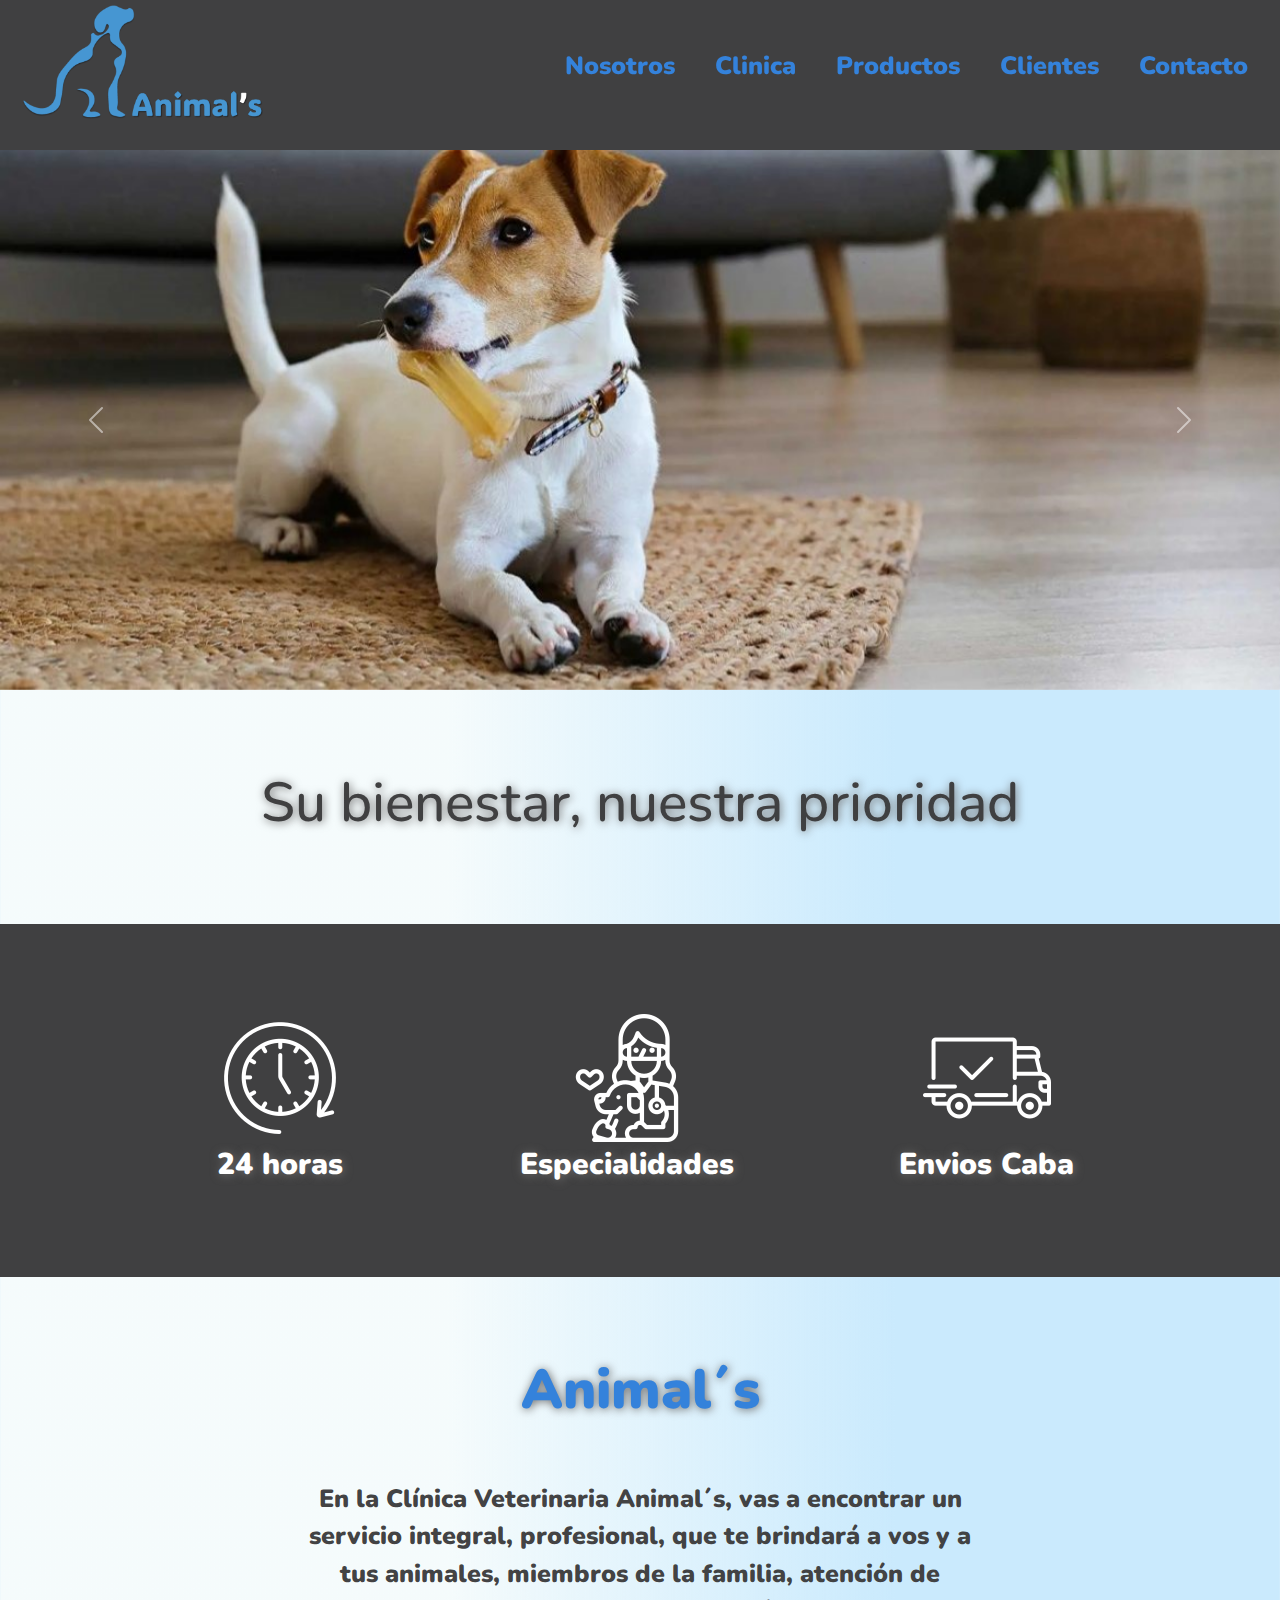
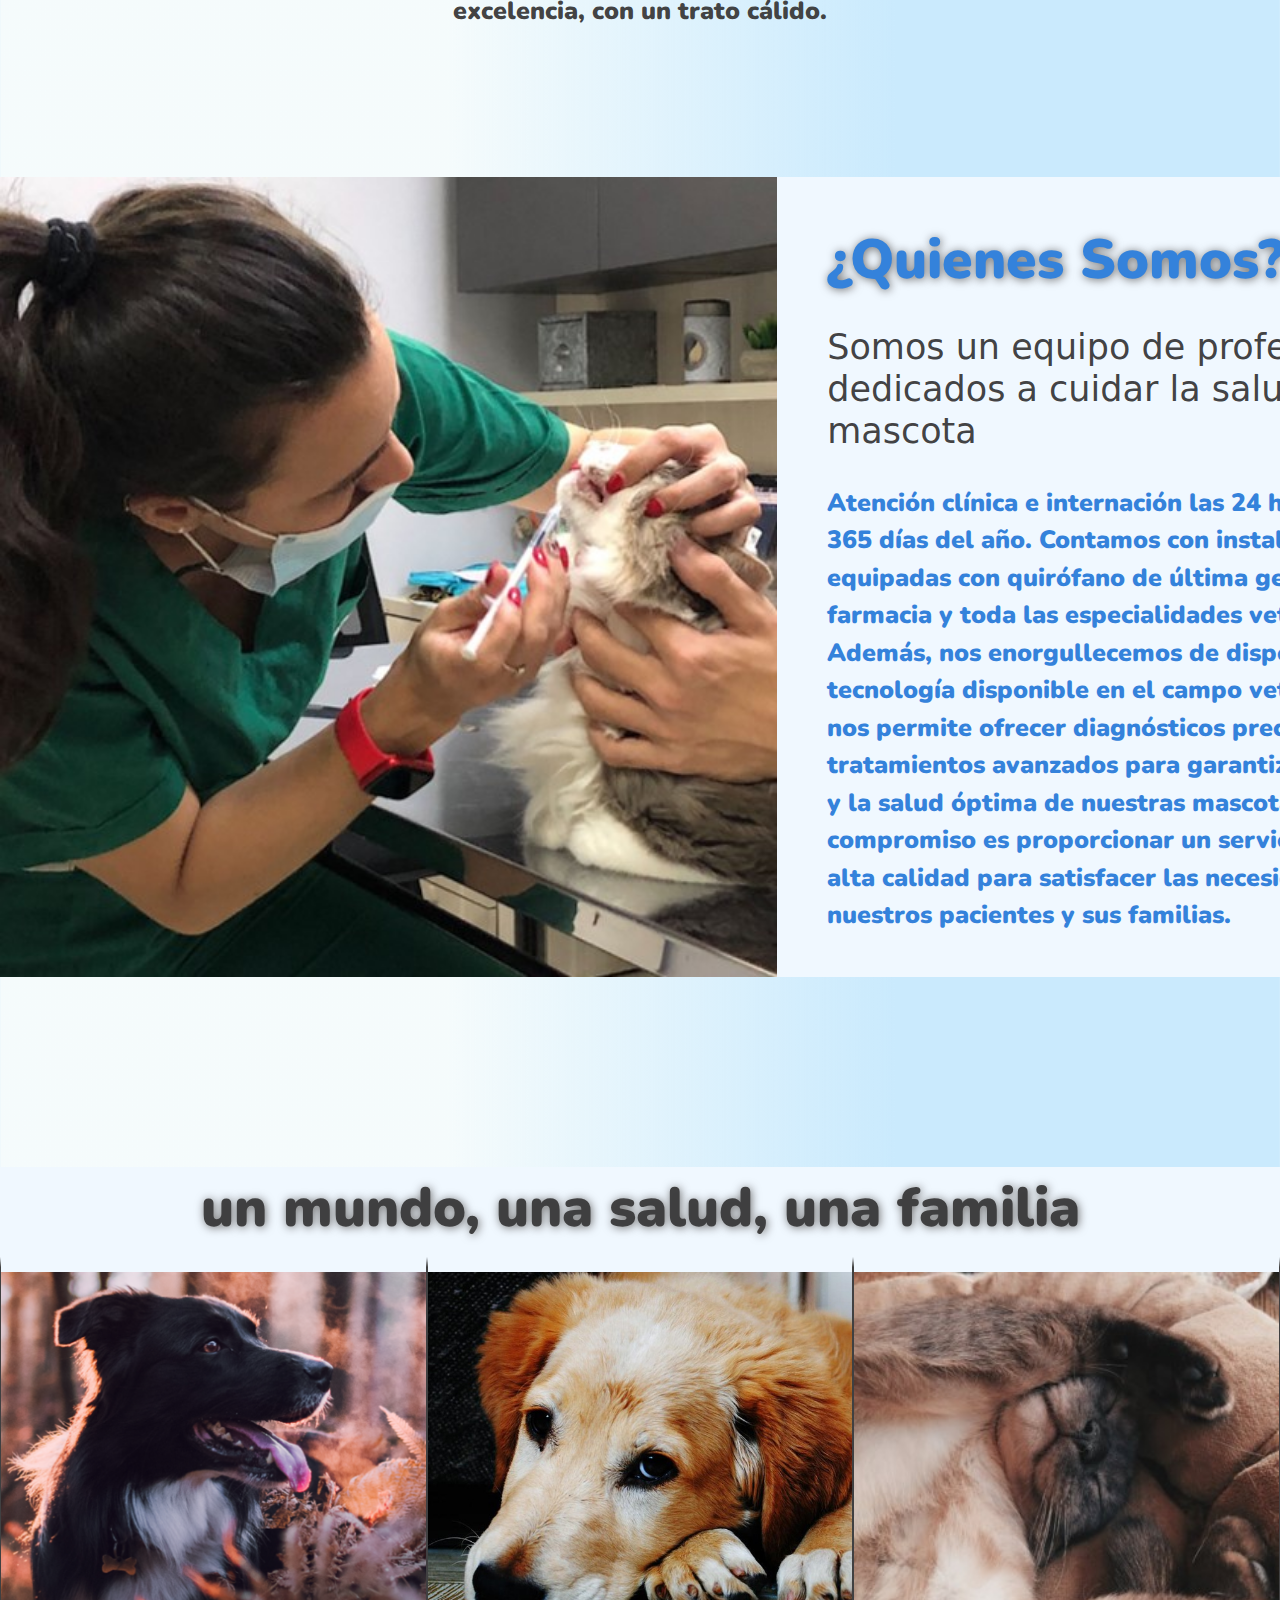
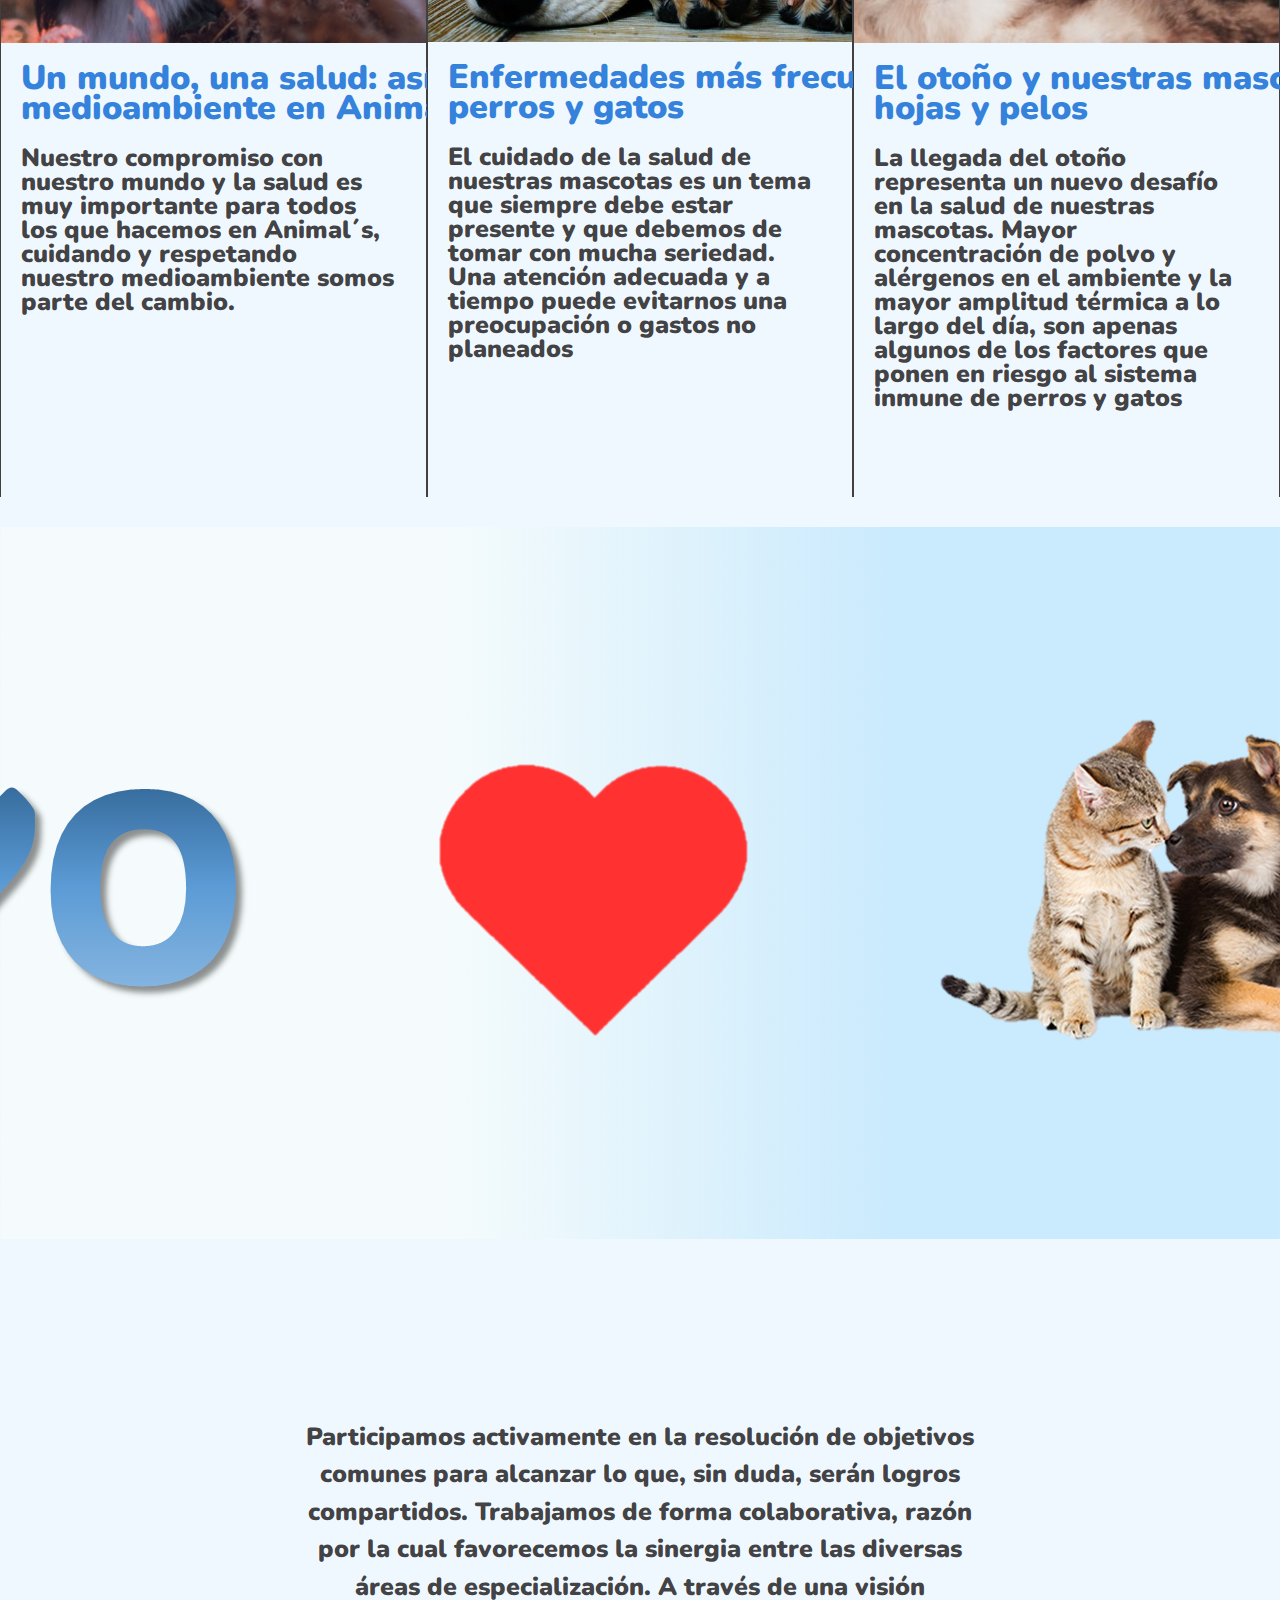
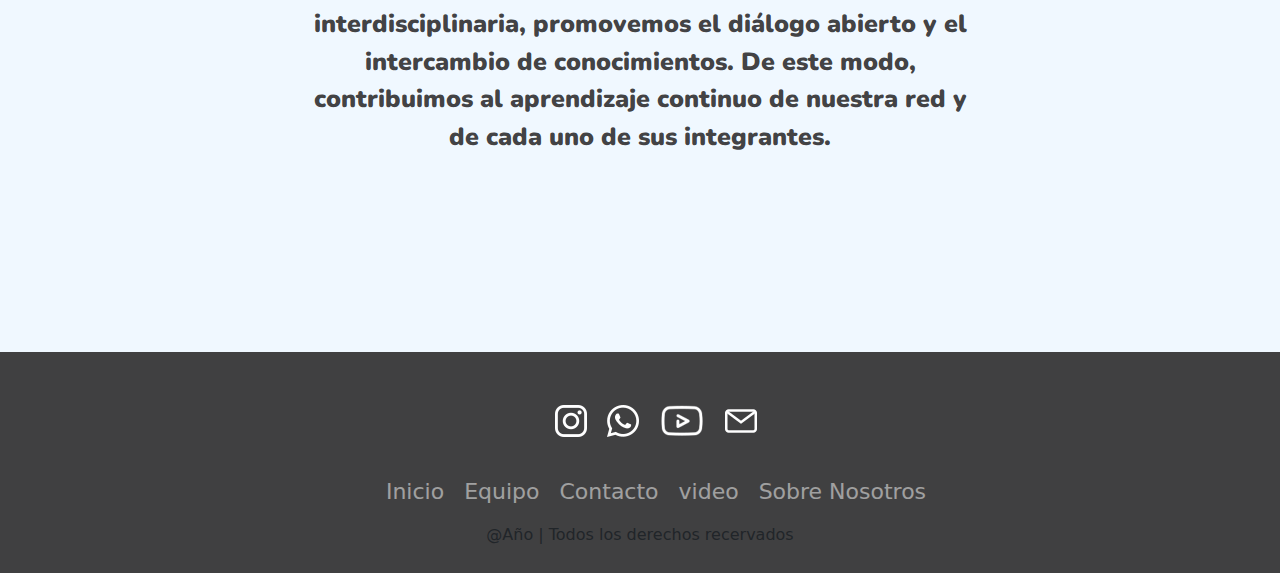
<file: index.html>
<!DOCTYPE html>
<html lang="es">
<head>
    <meta charset="UTF-8">
    <meta name="viewport" content="width=device-width, initial-scale=1.0">
    <link rel="stylesheet" href="./css/style.css">
    <link rel="shortcut icon" href="./img/logo.png">
    <link href="https://cdn.jsdelivr.net/npm/bootstrap@5.3.3/dist/css/bootstrap.min.css" rel="stylesheet" integrity="sha384-QWTKZyjpPEjISv5WaRU9OFeRpok6YctnYmDr5pNlyT2bRjXh0JMhjY6hW+ALEwIH" crossorigin="anonymous">
    <title>Animal´s</title>
</head>
<body>
    <header>
        <img src="./img/logo.png" alt="Logo de Animal's" class="icon">
        <nav>
            <ul class="textohead">
                <li><a href="/index.html">Nosotros</a></li>
                <li><a href="./pages/clinica.html">Clinica</a></li>
                <li><a href="./pages/productos.html">Productos</a></li>
                <li><a href="./pages/clientes.html">Clientes</a></li>
                <li><a href="./pages/contactos.html">Contacto</a></li>
            </ul>
        </nav>
    </header>

    <main>

        <section>
            <div id="carouselExampleRide" class="carousel slide" data-bs-ride="true">
                <div class="carousel-inner">
                    <div class="carousel-item active">
                    <img src="./img/carru1.jpg" class="d-block w-100" alt="perro con hueso">
                    </div>
                    <div class="carousel-item">
                    <img src="./img/carrus2.jpg" class="d-block w-100" alt="gato">
                    </div>
                    <div class="carousel-item">
                    <img src="./img/carru3.png" class="d-block w-100" alt="perro y gato">
                    </div>
                </div>
                <button class="carousel-control-prev" type="button" data-bs-target="#carouselExampleRide" data-bs-slide="prev">
                    <span class="carousel-control-prev-icon" aria-hidden="true"></span>
                    <span class="visually-hidden">Previous</span>
                </button>
                <button class="carousel-control-next" type="button" data-bs-target="#carouselExampleRide" data-bs-slide="next">
                    <span class="carousel-control-next-icon" aria-hidden="true"></span>
                    <span class="visually-hidden">Next</span>
                </button>
                </div>
        </section>

        <section>
            <div class="bienestar">
                <h1>Su bienestar, nuestra prioridad</h1>
            </div>
        </section>

        <section class="it">
            <div class="it2">
                <div>
                    <img src="./img/horas.png" alt="horas" class="icon">
                    <li><a href="./pages/clinica.html">24 horas </a></li>
                </div>
                <div>
                    <img src="./img/veterinario.png" alt="Clinico" class="icon">
                    <li><a href="./pages/clinica.html">Especialidades</a></li>
                </div>
                <div>
                    <img src="./img/enviado.png" alt="Traslado"  class="icon">
                    <li><a href="./pages/contactos.html">Envios Caba</a></li>
                </div>
            </div>
        </section>

        <section class="animals">
            <div class="clinica">
                <h2 class="clinica"> Animal´s</h2>
            </div>
            <div class="parrafo">
            <p> En la Clínica Veterinaria Animal´s, vas a encontrar un servicio integral, profesional, que te brindará a vos y a tus animales, miembros de la familia, atención de excelencia, con un trato cálido.</p>
            </div>
        </section>

        <section class="quienes">

            <div class="eje">
                <div>
                    <img class="img" src="./img/img.jpg" alt=" Veterinario manipulando a gato">
                </div>
            
            <div class="somos">
                <h3 class="somos-tres"> ¿Quienes Somos?</h3>
                <h4>Somos un equipo de profesionales 
                        dedicados a cuidar la salud de tu mascota
                </h4>
                <p class="parrafo2"> Atención clínica e internación las 24 horas del día, los 365 días del año. Contamos con instalaciones equipadas con quirófano de última generación, farmacia y toda las especialidades veterinarias. Además, nos enorgullecemos de disponer de la mejor tecnología disponible en el campo veterinario, lo que nos permite ofrecer diagnósticos precisos y tratamientos avanzados para garantizar el bienestar y la salud óptima de nuestras mascotas. Nuestro compromiso es proporcionar un servicio integral y de alta calidad para satisfacer las necesidades de nuestros pacientes y sus familias.</p>
            </div>
            </div>        
        </section>

        <div class="familia">
            <h4 class="fami">un mundo, una salud, una familia</h4>
        </div>

        <section class="tarjetas">
            <div class="card-groupe">
                <div class="cards">
                    <img src="./img/perrito.png" alt="perro con la lengua afuera">
                    <div >
                        <h4 class="card-titlee">Un mundo, una salud: así cuidamos el medioambiente en Animal's</h4>
                        <p class="card-texte">Nuestro compromiso con nuestro mundo y la salud es muy importante para todos los que hacemos en Animal´s, cuidando y respetando nuestro medioambiente somos parte del cambio.</p>
                    </div>
                </div>
                <div class="cards">
                    <img src="./img/goldenbebe.jpg" alt="perrito golden acostado">
                    <div >
                        <h4 class="card-titlee">Enfermedades más frecuentes en perros y gatos</h4>
                        <p class="card-texte">El cuidado de la salud de nuestras mascotas es un tema que siempre debe estar presente y que debemos de tomar con mucha seriedad. Una atención adecuada y a tiempo puede evitarnos una preocupación o gastos no planeados</p>
                    </div>
                </div>
                <div class="cards">
                    <img src="./img/gatico.jpg" alt="gato durmiendo">
                    <div >
                        <h4 class="card-titlee">El otoño y nuestras mascotas, entre hojas y pelos</h4>
                        <p class="card-texte">La llegada del otoño representa un nuevo desafío en la salud de nuestras mascotas. Mayor concentración de polvo y alérgenos en el ambiente y la mayor amplitud térmica a lo largo del día, son apenas algunos de los factores que ponen en riesgo al sistema inmune de perros y gatos</p>
                    </div>
                </div>
            </div>
        </section>

        <section>
            <div class="amor">
                <img  src="./img/amo.png"  alt=" yo amo animales">
            </div>
        </section>

        <section>
            <div class="juntos">
                <p>
                    Participamos activamente en la resolución de objetivos comunes para alcanzar lo que, sin duda, serán logros compartidos. Trabajamos de forma colaborativa, razón por la cual favorecemos la sinergia entre las diversas áreas de especialización. A través de una visión interdisciplinaria, promovemos el diálogo abierto y el intercambio de conocimientos. De este modo, contribuimos al aprendizaje continuo de nuestra red y de cada uno de sus integrantes.
                </p>
            </div>
        </section>
    </main>

<script src="https://cdn.jsdelivr.net/npm/bootstrap@5.3.3/dist/js/bootstrap.bundle.min.js" integrity="sha384-YvpcrYf0tY3lHB60NNkmXc5s9fDVZLESaAA55NDzOxhy9GkcIdslK1eN7N6jIeHz" crossorigin="anonymous"></script>

<footer class="footer">

    <ul classe="social-icon">
        <section class="sera">
        <li class="icon-elem">
            <img src="../img/instagram.png" alt="logo instagram" class="icon">
        </li>
        <li class="icon-elem">
            <img src="../img/whatsapp.png" alt="logo whatsapp" class="icon">
        </li>
        <li class="icon-elem">
            <img src="../img/youtube.png" alt="logo youtube" class="icon">
        </li>
        <li class="icon-elem">
            <img src="../img/correo (1).png" alt="logo correo" class="icon">
        </li>
    </section>
    </ul>
    <ul class="menu">
        <li class="menu-elem">
            <a href="" class="menu-icon">Inicio</a>
        </li>
        <li class="menu-elem">
            <a href="" class="menu-icon">Equipo</a>
        </li>
        <li class="menu-elem">
            <a href="" class="menu-icon">Contacto</a>
        </li>
        <li class="menu-elem">
            <a href="" class="menu-icon"> video</a>
        </li>
        <li class="menu-elem">
            <a href="" class="menu-icon"> Sobre Nosotros</a>
        </li>
    </ul>
    <p class="text">@Año | Todos los derechos recervados</p>
</footer>
</body>
</html>
</file>
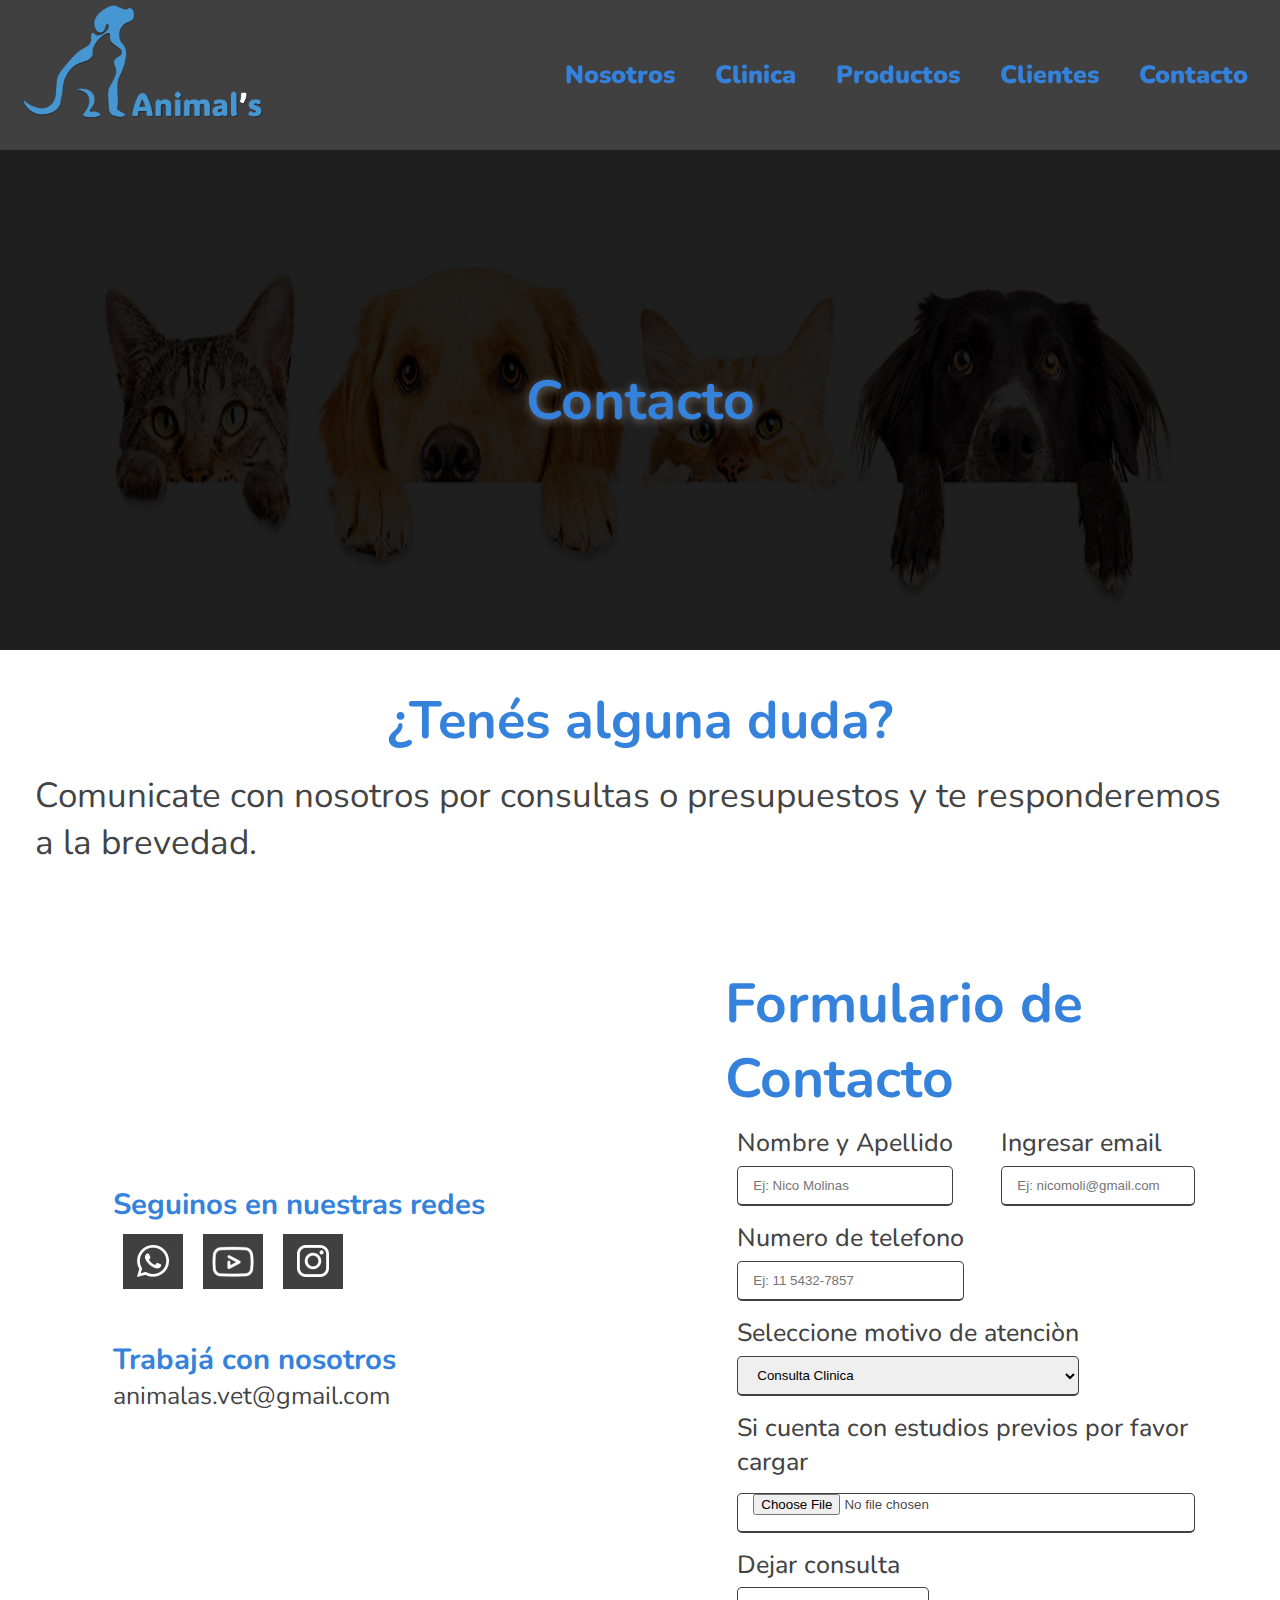
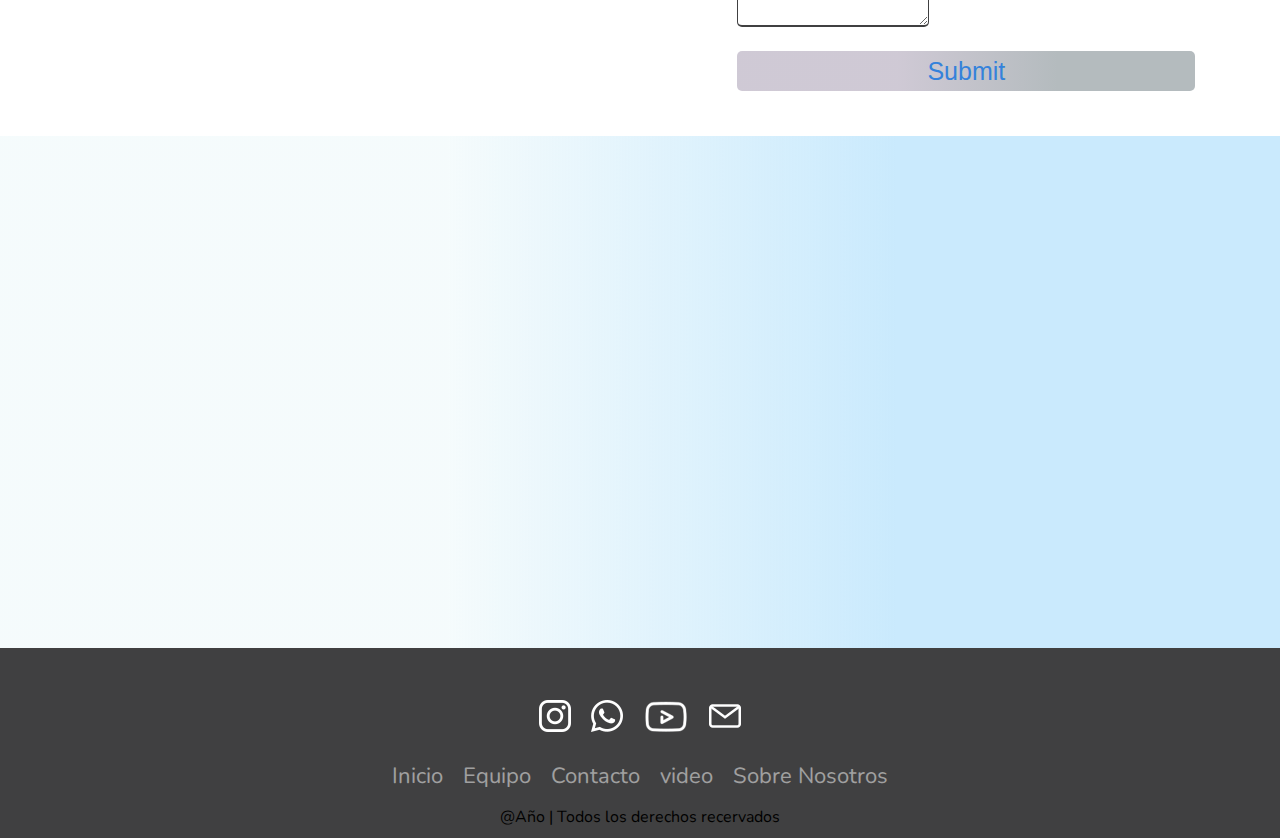
<file: pages/contactos.html>
<!DOCTYPE html>
<html lang="es">
<head>
    <meta charset="UTF-8">
    <meta name="viewport" content="width=device-width, initial-scale=1.0">
    <link rel="stylesheet" href="../css/style.css">
    <link rel="shortcut icon" href="../img/logo.png">
    <title>Animal´s</title>
</head>
<body>

    <header>
        <img src="../img/logo.png" alt="Logo de Animal's" class="icon">
        <nav>
            <ul class="textohead">
                <li><a href="/index.html">Nosotros</a></li>
                <li><a href="../pages/clinica.html">Clinica</a></li>
                <li><a href="../pages/productos.html">Productos</a></li>
                <li><a href="../pages/clientes.html">Clientes</a></li>
                <li><a href="../pages/contactos.html">Contacto</a></li>
            </ul>
        </nav>
    </header>

    <main>

            <section class="contactos">
                <h1 class="texcontacto"> Contacto</h1>
            </section>

            <section class="contacot-seccion">
                <div class="contacto-uno">
                    <h2> ¿Tenés alguna duda?</h2>
                    <p>Comunicate con nosotros por consultas o presupuestos y te responderemos a la brevedad.</p>
                </div>
            </section>  

            <section class="redes-sociales">

                <div class="caja-redes">

                    <div class="siguenos">
                        <h3>Seguinos en nuestras redes</h3> 

                        <div class="redes">
                            <div class="contacto-img"><img src="../img/whatsapp.png" alt="Logo whatsapp"></div>
                            <div class="contacto-img"><img src="../img/youtube.png" alt="Logo youtube"></div>
                            <div class="contacto-img"><img src="../img/instagram.png" alt="Logo instagram"></div>
                        </div>
                    </div>

                    <div class="contacto-cuatro"> 
                        <h3>Trabajá con nosotros</h3>
                        <p>animalas.vet@gmail.com</p>
                    </div>
                </div>

                <div class="container">
                    <h3> Formulario de Contacto </h3>
                    
                    <div class="title">
                        <form action="#">
                            <div class="form-group" >
                                <label for="nombre">Nombre y Apellido</label>
                                <input type="text" id="nombre" placeholder="Ej: Nico Molinas">
                            </div>
        
                            <div class="form-group"  >
                                <label for="email">Ingresar email</label>
                                <input type="email" id="email" placeholder="Ej: nicomoli@gmail.com">
                            </div>
        
                            <div class="form-group" >
                                <label for="numero">Numero de telefono</label>
                                <input type="number" id="numero" placeholder="Ej: 11 5432-7857">
                            </div>
        
                            <div class="form-group" >
                                <label for="asunto">Seleccione motivo de atenciòn</label>
                                <select name="" id="asunto" class="cuesti">
                                    <option value="">Consulta Clinica</option>
                                    <option value="">Especialidades</option>
                                    <option value="">Cirugias</option>
                                    <option value="">Examen de laboratorio</option>
                                    <option value="">Farmacia</option>
                                </select>
                            </div>

                            <div class="form-group" >
                                <label for="seleccione">Si cuenta con estudios previos por favor cargar</label>
                                <input type="file" id="seleccione">
                            </div>
        
                            <div class="form-group" >
                                <label for="consulta">Dejar consulta</label>
                                <textarea name="" id="consulta" class="cuesti"></textarea>
                            </div>

                            <input type="submit" id="Enviar" class="envios">
                        </form>
                    </div>
                </div>
            </section>

    <section>
        <iframe src="https://www.google.com/maps/embed?pb=!1m18!1m12!1m3!1d3446.1004154157336!2d-58.38745738851984!3d-34.613537272837924!2m3!1f0!2f0!3f0!3m2!1i1024!2i768!4f13.1!3m3!1m2!1s0x95bccb9b695c7f3f%3A0x54adb0a3789ac306!2sVeterinaria%20Animals%20Pet%20Shop!5e1!3m2!1ses-419!2sar!4v1731964147241!5m2!1ses-419!2sar" width="2023.5" height="505.99" style="border:0;" allowfullscreen="" loading="lazy" referrerpolicy="no-referrer-when-downgrade"></iframe>
    </section>

    </main>

    <footer class="footer">

        <ul classe="social-icon">
            <section class="sera">
            <li class="icon-elem">
                <img src="../img/instagram.png" alt="logo instagram" class="icon">
            </li>
            <li class="icon-elem">
                <img src="../img/whatsapp.png" alt="logo whatsapp" class="icon">
            </li>
            <li class="icon-elem">
                <img src="../img/youtube.png" alt="logo youtube" class="icon">
            </li>
            <li class="icon-elem">
                <img src="../img/correo (1).png" alt="logo correo" class="icon">
            </li>
        </section>
        </ul>
        <ul class="menu">
            <li class="menu-elem">
                <a href="" class="menu-icon">Inicio</a>
            </li>
            <li class="menu-elem">
                <a href="" class="menu-icon">Equipo</a>
            </li>
            <li class="menu-elem">
                <a href="" class="menu-icon">Contacto</a>
            </li>
            <li class="menu-elem">
                <a href="" class="menu-icon"> video</a>
            </li>
            <li class="menu-elem">
                <a href="" class="menu-icon"> Sobre Nosotros</a>
            </li>
        </ul>
        <p class="text">@Año | Todos los derechos recervados</p>
    </footer>
</body>
</html>
</file>
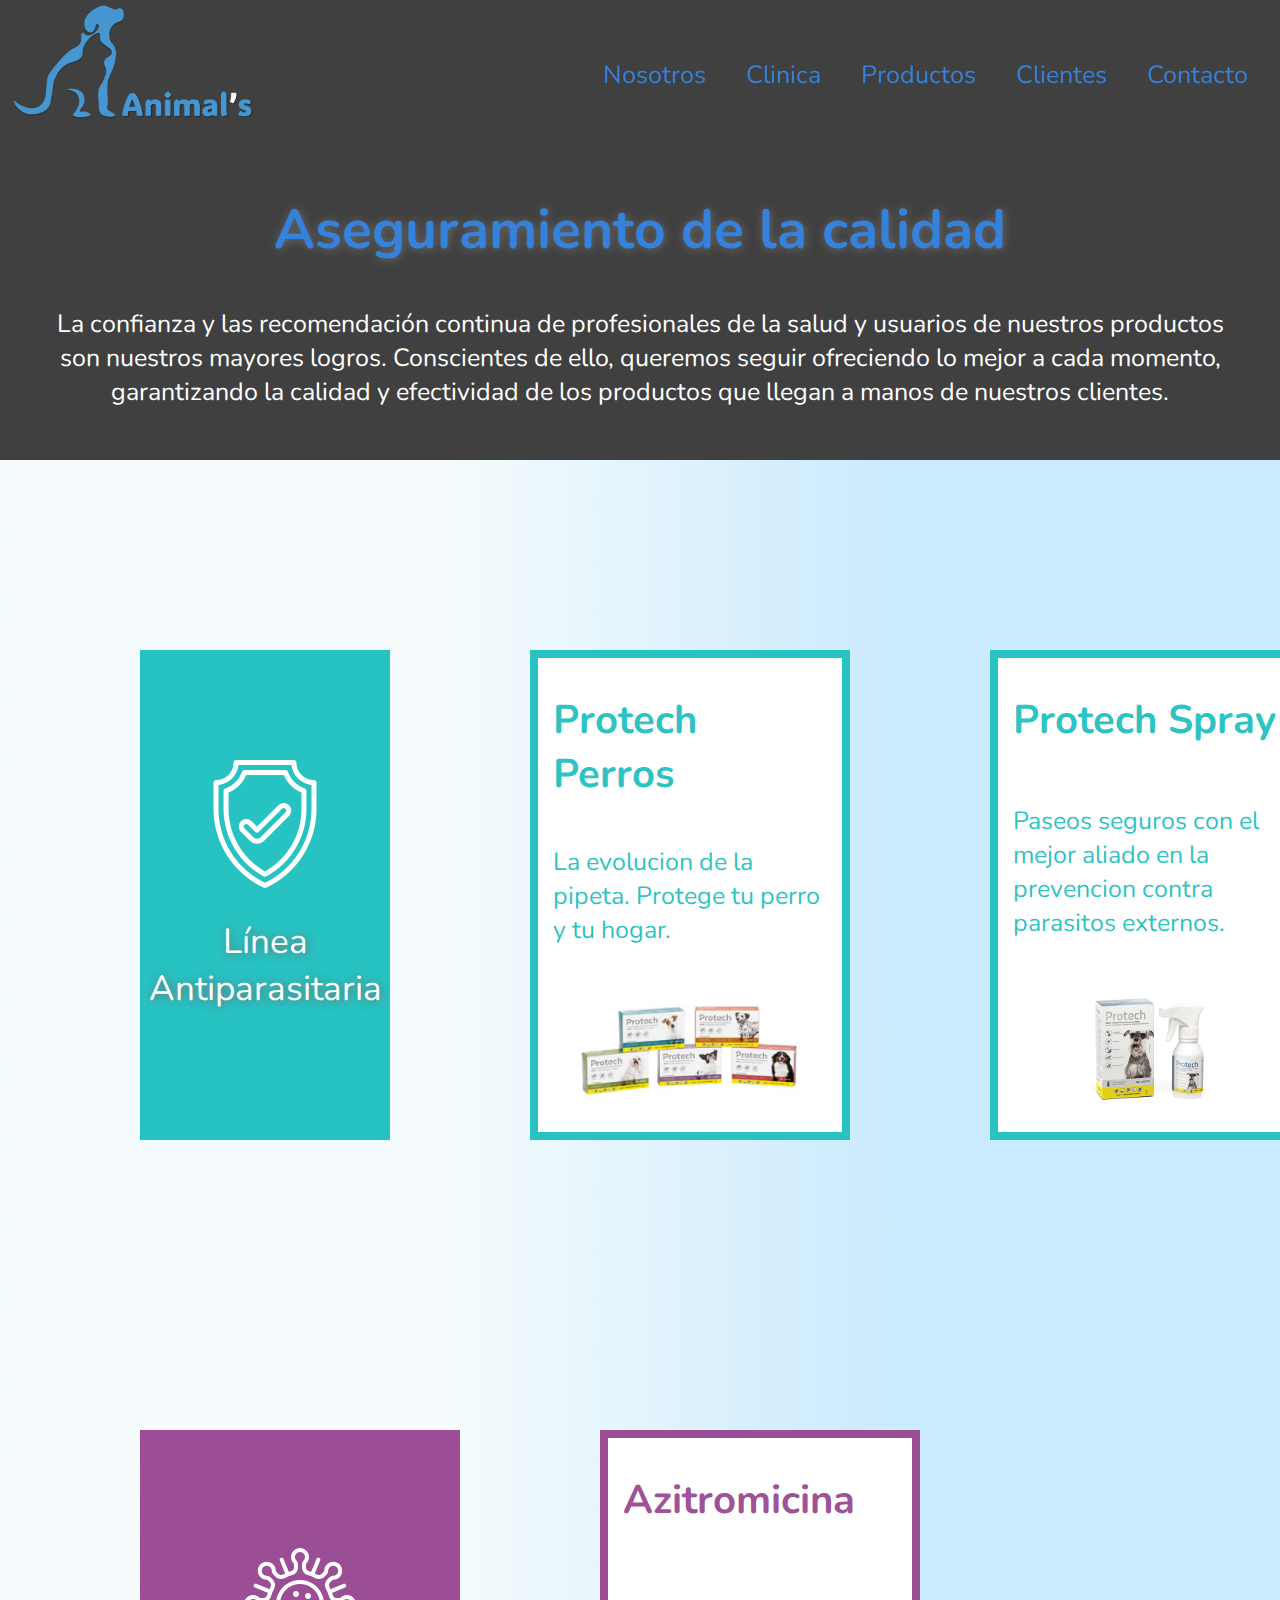
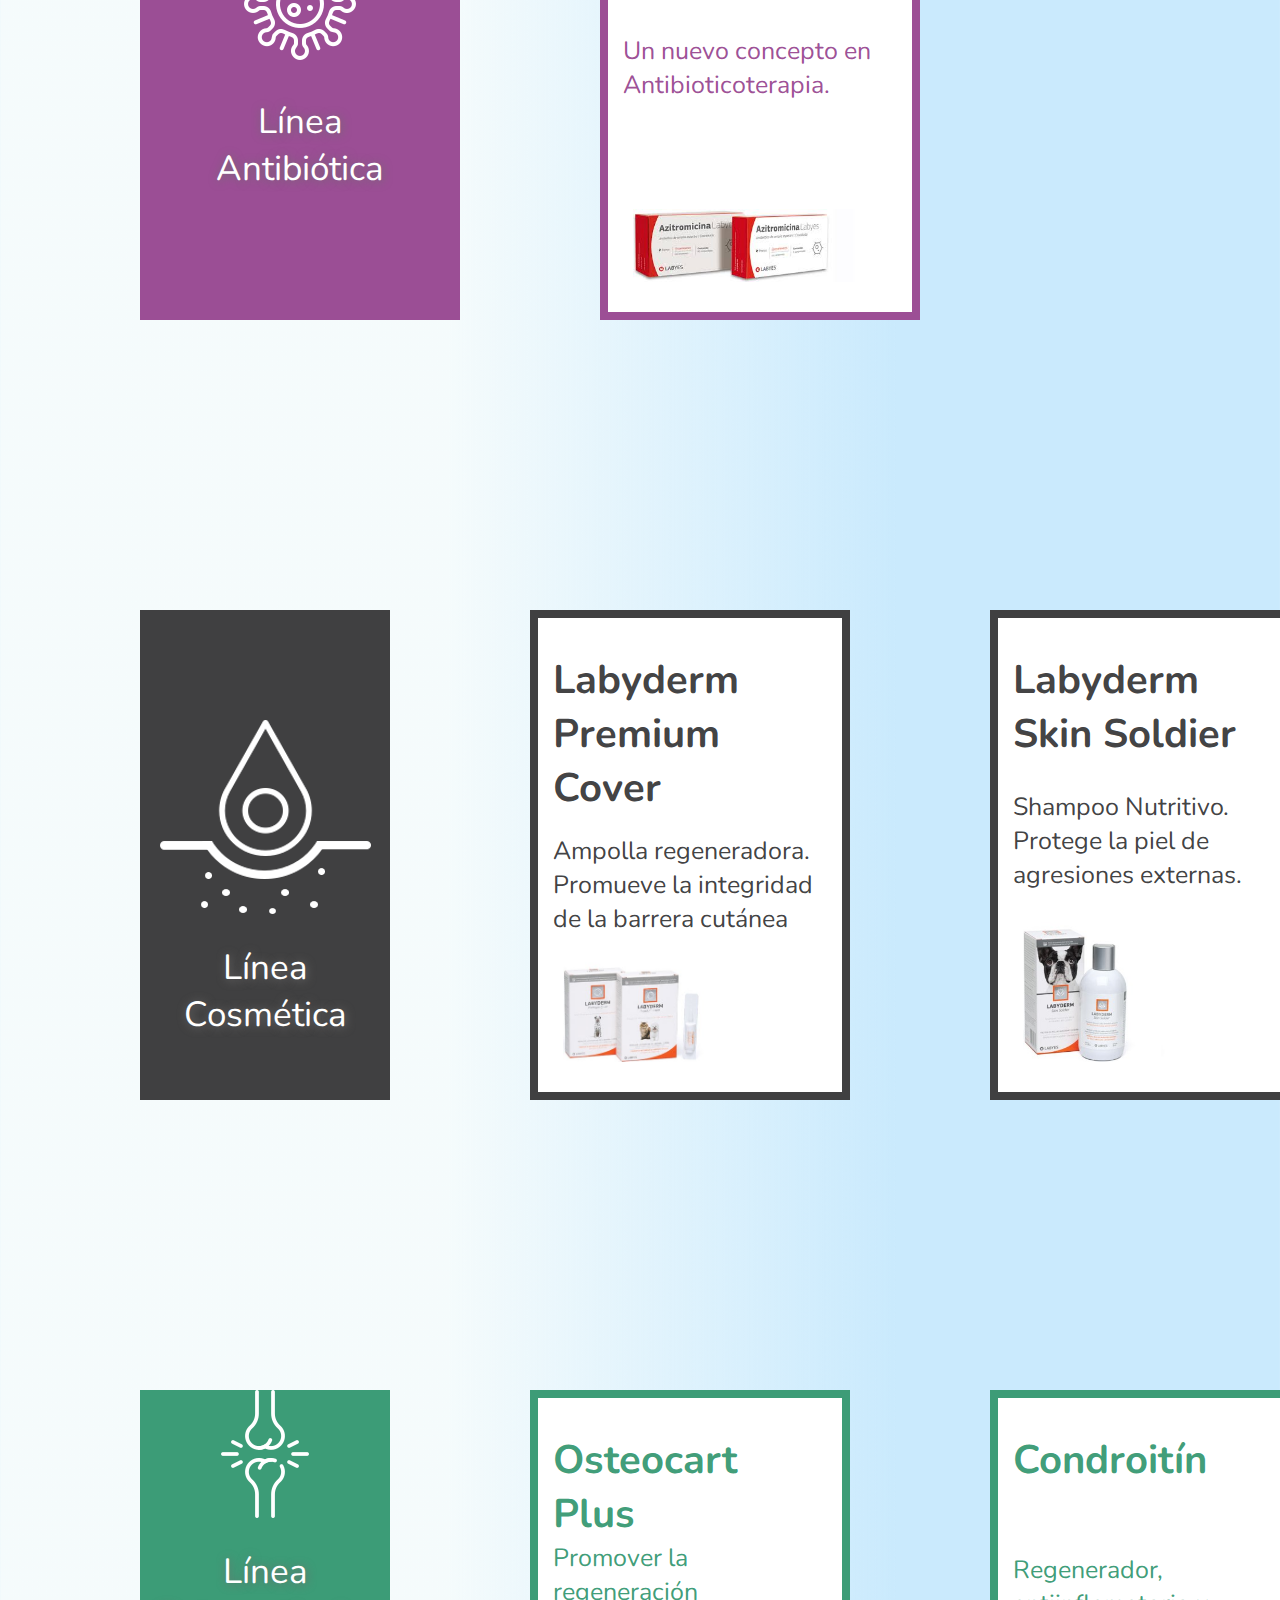
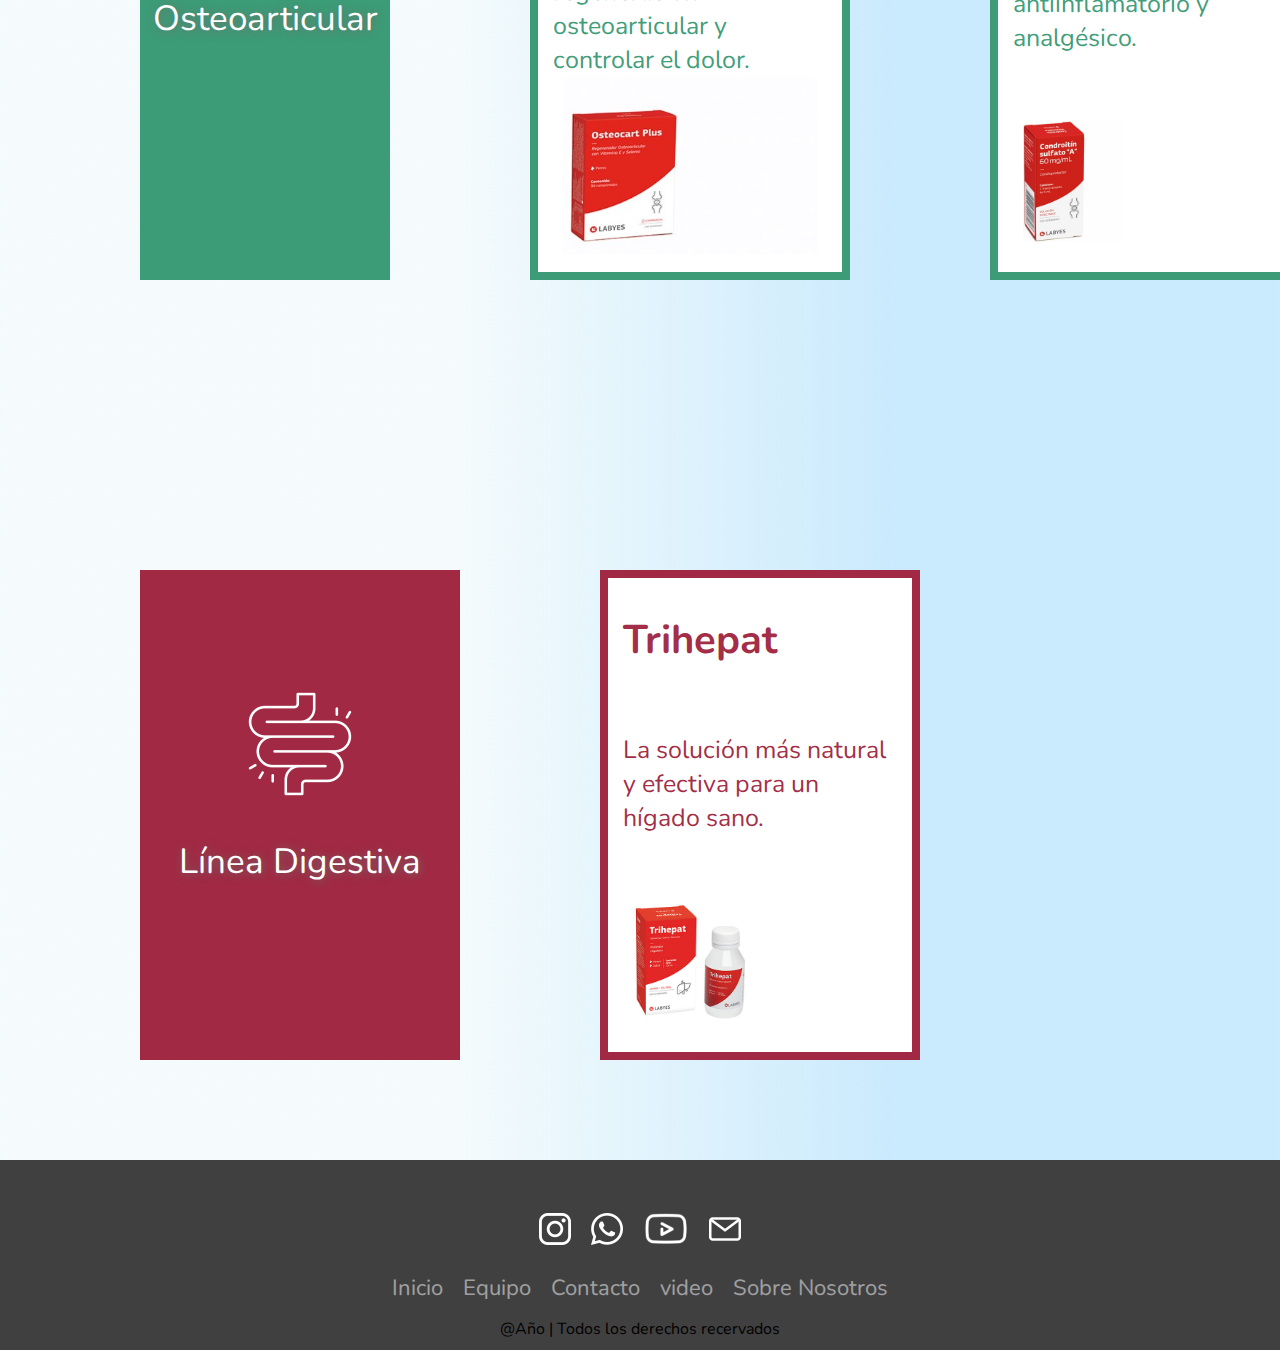
<file: pages/productos.html>
<!DOCTYPE html>
<html lang="es">
<head>
    <meta charset="UTF-8">
    <meta name="viewport" content="width=device-width, initial-scale=1.0">
    <link rel="stylesheet" href="../css/style.css">
    <link rel="shortcut icon" href="../img/logo.png">
    <title>Animal´s</title>
</head>
<body>
    <header>
        <img src="../img/logo.png" alt="Logo de Animal's">
        <nav class="navbar">
            <ul>
                <li><a href="/index.html">Nosotros</a></li>
                <li><a href="../pages/clinica.html">Clinica</a></li>
                <li><a href="../pages/productos.html">Productos</a></li>
                <li><a href="../pages/clientes.html">Clientes</a></li>
                <li><a href="../pages/contactos.html">Contacto</a></li>
            </ul>
        </nav>
    </header>

    <main>

        <section class="calidad">
            <div>
                <h1 class="calidadh">Aseguramiento de la calidad</h1>
            </div>
            <div>
                <p class="calidadp"> La confianza y las recomendación continua de profesionales de la salud y usuarios de nuestros productos son nuestros mayores logros. Conscientes de ello, queremos seguir ofreciendo lo mejor a cada momento, garantizando la calidad y efectividad de los productos que llegan a manos de nuestros clientes.</p>
            </div>
        </section>

        <section class="farmapet">

                <div class="parasi">
                    <img src="../img/escudo.png" alt="escudo" class="escudo">
                    <p class="farma-parra">
                        Línea Antiparasitaria
                    </p>
                </div>

                <div class="parasit">
                    <h2 class="hp">Protech Perros</h2>
                    <p class="parra">
                        La evolucion de la pipeta. Protege tu perro y tu hogar.
                    </p>
                    <img src="../img/protech perro.png" alt="Protech Perros" class="farma">
                </div>

                <div class="parasit">
                    <h2 class="hp">Protech Spray</h2>
                    <p class="parra">
                        Paseos seguros con el mejor aliado en la prevencion contra parasitos externos.
                    </p>
                    <img src="../img/spray.png" alt="Protech Spray" class="farma">
                </div>
                <div class="parasit">
                    <h2 class="hp">Protech Gatos</h2>
                    <p class="parra">
                        La evolucion de la pipeta. Protege tu gato y tu hogar.
                    </p>
                    <img src="../img/pipeta gato.png" alt="Protech Gatos" class="farma">
                </div>
        </section>

        <section class="farmapet">
                <div class="virus">
                    <img src="../img/virus.png" alt="virus" class="vr">
                    <p class="farma-parra">
                        Línea Antibiótica
                    </p>
                </div>
            
                <div class="virus1">
                    <h2 class="hv">Azitromicina</h2>
                    <p class="parrav">
                        Un nuevo concepto en Antibioticoterapia.
                    </p>
                    <img src="../img/azitro.png" alt="Antibioticoterapia" class="farma" >  
                </div>
        </section>

        <section class="farmapet">
            <div class="oftal">
                <img src="../img/gotas.png" alt="Gota" class="of">
                <p class="farma-parra">
                    Línea Cosmética
                </p>
            </div>
            <div class="oftal1">
                <h2 class="ho">Labyderm Premium Cover</h2>
                <p class="parrao1">
                    Ampolla regeneradora. Promueve la integridad de la barrera cutánea
                </p>
                <img src="../img/leby.jpg" alt="Ampolla regeneradora" class="farma">
            </div>

            <div class="oftal1">
                <h2 class="ho">Labyderm Skin Soldier</h2>
                <p class="parrao1">
                    Shampoo Nutritivo. Protege la piel de agresiones externas.
                </p>
                <img src="../img/skin.jpg" alt="Shampoo Nutritivo" class="farma">
            </div>
            <div class="oftal1">
                <h2 class="ho">Labyderm Bioforce</h2>
                <p class="parrao1">
                    Spray hidratante after shower. Refuerza la superficie de la piel.
                </p>
                <img src="../img/bio.png" alt="Spray hidratante" class="farma">
            </div>
    </section>

    <section class="farmapet">
        <div class="articulacion">
            <img src="../img/articulacion.png" alt="medicamento para la articulacion class="farma1">
            <p class="farma-parra">
                Línea Osteoarticular
            </p>
        </div>
        <div class="articu1">
            <h2 class="ha">Osteocart Plus</h2>
            <p class="parraa1">
                Promover la regeneración osteoarticular y controlar el dolor.
            </p>
            <img src="../img/osteor.jpg" alt="mendicamento ocular" class="farma">
        </div>

        <div class="articu1">
            <h2 class="ha">Condroitín</h2>
            <p class="parraa1">
                Regenerador, antiinflamatorio y analgésico.
            </p>
            <img src="../img/condroitin.jpg" alt="medicamennto condroitin" class="farma">
        </div>
    </section>

    <section class="farmapet">
        <div class="intestino">
            <img src="../img/intestino.png" alt="medicamento para el intestino" class="int">
            <p class="farma-parra">
                Línea Digestiva
            </p>
        </div>
    
        <div class="instes1">
            <h2 class="hi">Trihepat</h2>
            <p class="parrai">
                La solución más natural y efectiva para un hígado sano.
            </p>
            <img src="../img/trihepat.png" alt="medicamento trihepat" class="farma" >  
        </div>
</section>
    </main>

        <footer class="footer">

            <ul classe="social-icon">
                <section class="sera">
                <li class="icon-elem">
                    <img src="../img/instagram.png" alt="logo instagram" class="icon">
                </li>
                <li class="icon-elem">
                    <img src="../img/whatsapp.png" alt="logo whatsapp" class="icon">
                </li>
                <li class="icon-elem">
                    <img src="../img/youtube.png" alt="logo youtube" class="icon">
                </li>
                <li class="icon-elem">
                    <img src="../img/correo (1).png" alt="logo correo" class="icon">
                </li>
            </section>
            </ul>
            <ul class="menu">
                <li class="menu-elem">
                    <a href="" class="menu-icon">Inicio</a>
                </li>
                <li class="menu-elem">
                    <a href="" class="menu-icon">Equipo</a>
                </li>
                <li class="menu-elem">
                    <a href="" class="menu-icon">Contacto</a>
                </li>
                <li class="menu-elem">
                    <a href="" class="menu-icon"> video</a>
                </li>
                <li class="menu-elem">
                    <a href="" class="menu-icon"> Sobre Nosotros</a>
                </li>
            </ul>
            <p class="text">@Año | Todos los derechos recervados</p>
        </footer>
</body>
</html>
</file>
<file: css/style.css>
/******Body******/
@import url('https://fonts.googleapis.com/css2?family=Nunito:ital,wght@0,900;0,1000;1,1000&display=swap');

body {
        font-family: 'Nunito', sans-serif;
        background: linear-gradient(90deg,
                        rgba(231, 246, 248, 0.418) 35%,
                        rgb(202, 234, 253) 70%);
}

:root {
        --color_primario: #3e3e3ffd;
        --color_primario_suave: #3482db;
        --color_blanco: #fff;
        --texto-sombra: #6e6d6d;
        --altura_header: 150px;
        --fon_zivetitulo: 55px;
        --fon-ziveh: 35px;
        --fon-ziveparra: 25px
}

/******Margen******/
* {
        margin: 0;
        padding: 0;
        box-sizing: border-box;
}

/******Header*******/
header {
        height: var(--altura_header);
        background-color: var(--color_primario);
        padding: 12px;
        top: 0;
        display: flex;
        justify-content: space-between;
        align-items: center;
        z-index: 1;
        position: sticky;
}

header img {
        height: 140px;
}

header nav ul {
        list-style: none;
        display: flex;
        justify-content: end;
}

header nav ul li {
        margin: 10px;
        align-items: end;
        display: flex;
        justify-content: end;
}

header nav ul li a {
        text-decoration: none;
        color: var(--color_primario_suave);
        font-size: var(--fon-ziveparra);
        margin: 10px;
        display: flex;
}

header nav ul li a:hover {
        color: rgb(253, 253, 253);
}

.textohead {
        font-family: "Nunito", serif;
        font-optical-sizing: auto;
        font-weight: 900;
        font-style: normal;
}

/******Carrusel******/
.bienestar {
        text-align: center;
        font-family: "Nunito", serif;
        font-optical-sizing: auto;
        font-weight: 900;
        font-style: normal;
        color: var(--color_primario);
        text-shadow: 1px 1px 10px var(--texto-sombra);
        padding-top: 80px;
        padding-bottom: 80px;
        display: flex;
        justify-content: center;
        align-items: center;
}

.bienestar h1 {
        font-size: var(--fon_zivetitulo);
}

.it {
        background-color: var(--color_primario);
        padding-top: 50px;
        padding-bottom: 50px;
}

.it2 {
        font-family: "Nunito", serif;
        font-optical-sizing: auto;
        font-weight: 900;
        font-style: normal;
        text-align: center;
        display: flex;
        align-items: center;
        justify-content: space-evenly;
        padding: 20px;
        margin: 20px;
}

.it2 li {
        list-style: none;
}

.it2 li a {
        text-shadow: 1px 1px 10px var(--texto-sombra);
        color: rgb(255, 255, 255);
        text-decoration: none;
        font-size: 30px;
}

.animals {
        align-items: center;
        justify-content: center;
        display: flex;
        flex-direction: column;
        padding-top: 80px;
}

.clinica h2 {
        font-family: "Nunito", serif;
        font-optical-sizing: auto;
        font-weight: 900;
        font-style: normal;
        text-align: center;
        text-shadow: 1px 1px 10px var(--texto-sombra);
        color: var(--color_primario_suave);
        font-size: var(--fon_zivetitulo);
}

.parrafo {
        font-family: "Nunito", serif;
        font-optical-sizing: auto;
        font-weight: 900;
        font-style: normal;
        color: var(--color_primario);
        font-size: var(--fon-ziveparra);
        padding-left: 300px;
        padding-right: 300px;
        padding-top: 50px;
        padding-bottom: 50px;
        text-align: center;
}

.quienes {
        display: flex;
        Justify-content: Space-evenly;
        padding-top: 80px;
        padding-bottom: 150px;
}

.eje {
        display: flex;
}

.img {
        height: 800px;
}

.somos {
        display: flex;
        flex-direction: column;
        background-color: aliceblue;
        padding: 50px;
        height: 800px;
        width: 750px;
        Justify-content: Space-evenly;
        gap: 25px;
}

.somos h3 {
        text-shadow: 1px 1px 10px var(--texto-sombra);
        font-family: "Nunito", serif;
        font-optical-sizing: auto;
        font-weight: 900;
        font-style: normal;
        font-size: var(--fon_zivetitulo);
        color: var(--color_primario_suave);

}

.somos h4 {

        font-size: 35px;
        color: var(--color_primario);

}

.parrafo2 {
        font-family: "Nunito", serif;
        font-optical-sizing: auto;
        font-weight: 900;
        font-style: normal;
        font-size: var(--fon-ziveparra);
        color: var(--color_primario_suave);
}

.familia {
        background-color: aliceblue;
        text-align: center;
        color: var(--color_primario);
        display: flex;
        justify-content: center;
        align-items: center;
        height: 90px;
        margin-top: 40px;
}

.fami {
        text-shadow: 1px 1px 10px var(--texto-sombra);
        font-family: "Nunito", serif;
        font-optical-sizing: auto;
        font-weight: 900;
        font-style: normal;
        font-size: var(--fon_zivetitulo);
}

.tarjetas {
        display: flex;
        background-color: aliceblue;
        height: 870px;
}

.card-groupe {
        box-sizing: border-box;
        display: flex;
        flex-direction: row;
        flex-wrap: wrap;
        font-size: 16px;
        font-weight: 500;
        height: 200px;
        line-height: 24px;
        margin-bottom: 0px;
        margin-left: 0px;
        margin-right: 0px;
        margin-top: 0px;
        padding-bottom: 0px;
        padding-left: 0px;
        padding-right: 0px;
        padding-top: 0px;
        text-align: center;
        unicode-bidi: isolate;
}

.cards {
        background-clip: border-box;
        background-color: aliceblue;
        border-image-repeat: stretch;
        border-image-slice: 100%;
        border-image-source: none;
        border-image-width: 1px;
        border-left-color: var(--color_primario);
        border-left-style: solid;
        border-left-width: 1px;
        border-right-color: var(--color_primario);
        border-right-style: solid;
        border-right-width: 1px;
        border-top-color: aliceblue;
        border-top-style: solid;
        border-top-width: 10px;
        box-sizing: border-box;
        color: rgb(253, 253, 253);
        display: flex;
        flex-basis: 0%;
        flex-direction: column;
        flex-grow: 1;
        flex-shrink: 0;
        font-size: 16px;
        font-weight: 450;
        height: 840px;
        line-height: 24px;
        margin-bottom: 0px;
        margin-left: 0px;
        margin-right: 0px;
        margin-top: 0px;
        min-width: 0px;
        overflow-wrap: break-word;
        padding-bottom: 0px;
        padding-left: 0px;
        padding-right: 0px;
        padding-top: 5px;
        position: relative;
        text-align: center;
}

.card-titlee {
        box-sizing: border-box;
        color: var(--color_primario_suave);
        display: block;
        font-size: 34px;
        font-weight: 500;
        height: 60px;
        line-height: 30px;
        padding-bottom: 10px;
        padding-left: 20px;
        padding-right: 15px;
        padding-top: 20px;
        text-align: start;
        unicode-bidi: isolate;
        width: 670px;
        font-family: "Nunito", serif;
        font-optical-sizing: auto;
        font-weight: 900;
        font-style: normal;
}

.card-texte {
        box-sizing: border-box;
        color: var(--color_primario);
        display: block;
        font-family: system-ui, -apple-system, "Segoe UI", Roboto, "Helvetica Neue", "Noto Sans", "Liberation Sans", Arial, sans-serif, "Apple Color Emoji", "Segoe UI Emoji", "Segoe UI Symbol", "Noto Color Emoji";
        font-size: var(--fon-ziveparra);
        font-weight: 450px;
        height: 30px;
        line-height: 24px;
        margin-block-end: 0px;
        margin-block-start: 0px;
        margin-bottom: 0px;
        margin-inline-end: 0px;
        margin-inline-start: 0px;
        margin-left: 0px;
        margin-right: 0px;
        margin-top: 0px;
        overflow-wrap: break-word;
        padding-bottom: 5px;
        padding-left: 20px;
        padding-right: 30px;
        padding-top: 35px;
        text-align: start;
        unicode-bidi: isolate;
        text-align: left;
        font-family: "Nunito", serif;
        font-optical-sizing: auto;
        font-weight: 900;
        font-style: normal;
}

.amor {
        align-items: center;
        justify-content: center;
        display: flex;
        padding-top: 180px;
        padding-bottom: 180px;
}

.juntos {
        display: flex;
        background-color: aliceblue;
        color: var(--color_primario);
        font-size: var(--fon-ziveparra);
        padding-top: 180px;
        padding-left: 300px;
        padding-right: 300px;
        padding-bottom: 180px;
        text-align: center;
        font-family: "Nunito", serif;
        font-optical-sizing: auto;
        font-weight: 900;
        font-style: normal;
}

/******Clinica******/
.clinicax2 {
        background-color: var(--color_primario_suave);
        height: 350px;
        background-image: url(../img/pyg.png);
        background-repeat: no-repeat;
        background-position-x: 80%;
}

.cajac {
        display: flex;
        flex-direction: column;
}

.clinih {
        display: flex;
        justify-content: center;
        text-align: center;
        margin-top: 75px;
        margin-left: 50px;
        width: 50%;
        font-size: var(--fon_zivetitulo);
        color: var(--color_blanco);
        text-shadow: 1px 1px 10px var(--texto-sombra);
}

.cliniip {
        color: var(--color_blanco);
        width: 50%;
        font-size: var(--fon-ziveparra);
        display: flex;
        text-align: center;
        margin-bottom: 75px;
        margin-top: 15px;
        margin-left: 45px;
        text-shadow: 1px 1px 10px var(--texto-sombra);

}

.contigo {
        display: flex;
        align-items: center;
        justify-content: center;
        background-color: var(--color_primario);
        height: 450px;
        border-radius: 0 0 225px 225px;
        margin-bottom: 200px;
}

.yoyo {
        padding: 140px;
        display: flex;
        align-items: center;
        justify-content: center;
        flex-direction: column;
}

.contigo1 {
        padding-top: 35px;
        font-size: 25px;
        color: var(--color_blanco);
        text-shadow: 1px 1px 10px var(--texto-sombra);
}

.slider-box {
        display: flex;
        Justify-content: Space-evenly;
        align-items: center;
        background-image: url(../img/fondo.jpg);
        height: 500px;
        margin-bottom: 200px;
}

.imgi {
        padding-right: 65px;
}

.carrusell {
        display: flex;
        flex-wrap: nowrap;
}

.elemento {
        flex: 1 0 auto;
        margin: 0 50px;
}

.elemento img {
        width: 500px;
        height: 350px;
}

/******video******/
.vidio {
        background-color: var(--color_blanco);
        display: flex;
        align-items: center;
        margin: 160px;
}

.vidiod {
        display: flex;
        flex-direction: column;
        margin: 60px;
}

.vidioh {
        font-size: var(--fon_zivetitulo);
        color: var(--color_primario);
        text-shadow: 1px 1px 10px var(--texto-sombra);
}

.vidioh3 {
        font-size: var(--fon_zivetitulo);
        color: var(--color_primario_suave);
        padding-top: 80px;
}

.vidiop {
        font-size: var(--fon-ziveparra);
        color: var(--color_primario);
        padding-top: 80px;
}

/******Cirugia******/
.cirugia {
        display: flex;
        flex-direction: column;
        align-items: center;
        justify-content: center;
        height: 500px;
        background-image: url(../img/cirugia.jpg);
        background-repeat: round;
}

.cirugia01 {
        font-size: var(--fon_zivetitulo);
        color: var(--color_blanco);
        text-align: center;
        padding-bottom: 25px;
        text-shadow: 1px 1px 10px var(--texto-sombra);
}

.cirugia1 {
        color: var(--color_blanco);
        font-size: var(--fon-ziveparra);
        text-align: center;
        padding-left: 50px;
        padding-right: 50px;
        text-shadow: 1px 1px 10px var(--texto-sombra);
}

.slider-box2 {
        display: flex;
        Justify-content: Space-evenly;
        align-items: center;
        background-color: var(--color_blanco);
        height: 500px;
        margin-bottom: 200px;
}

/******Especialidades******/
.trauma {
        background-color: var(--color_primario_suave);
        display: flex;
        Justify-content: Space-evenly;
        align-items: center;
        height: 650px;
}

.trauma1 {
        display: flex;
        flex-direction: column;
        justify-content: flex-start;
        padding-left: 20px;
        padding-top: 25px;
        height: 300px;
        width: 30%;
        text-align: left;
        color: var(--color_primario);
        text-shadow: 1px 1px 10px var(--texto-sombra);
}

.trauma2 {
        color: var(--color_blanco);
        font-size: var(--fon_zivetitulo);
        padding-bottom: 15px;
        text-shadow: 1px 1px 10px var(--texto-sombra);
}

.trauma3 {
        font-size: var(--fon-ziveparra);
}

.trauma01 {
        display: flex;
        justify-content: center;
        align-items: center;
        padding-top: 25px;
        height: 350px;
        width: 18%;
        text-align: left;
        color: var(--color_primario);
        text-shadow: 1px 1px 10px var(--texto-sombra);
}

.trauma03 {
        height: 500px;
}

.trauma02 {
        font-size: var(--fon-ziveparra);
}

.slider-frame {
        height: auto;
        margin: 50px auto 0;
        overflow: hidden;
        animation: slide 15s infinite;
}

.slider-frame ul {
        display: flex;
        padding: 0;
        width: 500%;
}

.slider.frame li {
        list-style: none;
        width: 100%;
}

.slider-frame img {
        width: 100%;
}

/******Productos******/
.calidad {
        background-color: var(--color_primario);
        display: flex;
        flex-direction: column;
        align-items: center;
        justify-content: center;
        height: 150px;
        padding-top: 150px;
        padding-bottom: 160px;
}

.calidadh {
        font-size: var(--fon_zivetitulo);
        color: var(--color_primario_suave);
        text-shadow: 1px 1px 10px var(--texto-sombra);
}

.calidadp {
        display: flex;
        align-items: center;
        text-align: center;
        font-size: var(--fon-ziveparra);
        color: var(--color_blanco);
        padding-top: 40px;
        padding-left: 50px;
        padding-right: 50px;
}

.farmapet {
        display: flex;
        padding-top: 150px;
        padding-bottom: 100px;
}

.parasi {
        display: flex;
        flex-direction: column;
        background-color: rgba(16, 187, 187, 0.897);
        height: 490px;
        width: 320px;
        margin-left: 140px;
        margin-top: 40px;
        align-items: center;
}

.escudo {
        background-image: 40px;
        padding-top: 110px;
}

.farma-parra {
        text-align: center;
        color: var(--color_blanco);
        font-size: 35px;
        padding-top: 30px;
        width: 250px;
        text-shadow: 1px 1px 10px var(--texto-sombra);
}

.parasit {
        background-color: var(--color_blanco);
        border-style: solid;
        border-width: 8px;
        border-color: rgba(16, 187, 187, 0.897);
        height: 490px;
        width: 320px;
        display: flex;
        flex-direction: column;
        justify-content: space-between;
        padding-top: 30px;
        padding-bottom: 30px;
        margin-left: 140px;
        margin-top: 40px;
}

.hp {
        display: flex;
        justify-content: flex-start;
        padding-top: 5px;
        padding-left: 15px;
        padding-right: 20px;
        font-size: 40px;
        color: rgba(16, 187, 187, 0.897);
}

.parra {
        width: 290px;
        display: flex;
        justify-content: flex-start;
        font-size: var(--fon-ziveparra);
        padding-left: 15px;
        color: rgba(16, 187, 187, 0.897);
}

.virus {
        display: flex;
        flex-direction: column;
        background-color: rgba(145, 58, 137, 0.897);
        height: 490px;
        width: 320px;
        margin-left: 140px;
        margin-top: 40px;
        align-items: center;
}

.vr {
        padding-top: 110px;
        background-image: 40px;
}

.virus1 {
        background-color: var(--color_blanco);
        border-style: solid;
        border-width: 8px;
        border-color: rgba(145, 58, 137, 0.897);
        height: 490px;
        width: 320px;
        display: flex;
        flex-direction: column;
        justify-content: space-between;
        padding-top: 30px;
        padding-bottom: 30px;
        margin-left: 140px;
        margin-top: 40px;
}

.hv {
        display: flex;
        justify-content: flex-start;
        padding-top: 5px;
        padding-left: 15px;
        color: rgba(145, 58, 137, 0.897);
        font-size: 40px;
}

.parrav {
        width: 290px;
        display: flex;
        justify-content: flex-start;
        font-size: var(--fon-ziveparra);
        padding-left: 15px;
        color: rgba(145, 58, 137, 0.897);
}

.oftal {
        display: flex;
        flex-direction: column;
        background-color: var(--color_primario);
        height: 490px;
        width: 320px;
        margin-left: 140px;
        margin-top: 40px;
        align-items: center;
}

.of {
        background-image: 40px;
        padding-top: 110px;
}

.oftal1 {
        background-color: var(--color_blanco);
        border-style: solid;
        border-width: 8px;
        border-color: var(--color_primario);
        height: 490px;
        width: 320px;
        display: flex;
        flex-direction: column;
        justify-content: space-between;
        padding-top: 30px;
        padding-bottom: 30px;
        margin-left: 140px;
        margin-top: 40px;
}

.ho {
        display: flex;
        justify-content: flex-start;
        padding-top: 5px;
        padding-left: 15px;
        padding-right: 15px;
        color: var(--color_primario);
        font-size: 40px;
}

.parrao1 {
        width: 290px;
        display: flex;
        justify-content: flex-start;
        font-size: var(--fon-ziveparra);
        padding-left: 15px;
        color: var(--color_primario);
}

.farma {
        padding-left: 25px;
        padding-right: 25px;
}

.farma1 {
        padding-top: 100px;
}

.articulacion {
        display: flex;
        flex-direction: column;
        background-color: rgba(39, 145, 104, 0.897);
        height: 490px;
        width: 320px;
        margin-left: 140px;
        margin-top: 40px;
        align-items: center;
}

.arti {
        background-image: 40px;
        padding-top: 110px;
}

.articu1 {
        background-color: var(--color_blanco);
        border-style: solid;
        border-width: 8px;
        border-color: rgba(39, 145, 104, 0.897);
        height: 490px;
        width: 320px;
        display: flex;
        flex-direction: column;
        justify-content: space-between;
        padding-top: 30px;
        padding-bottom: 30px;
        margin-left: 140px;
        margin-top: 40px;
}

.ha {
        display: flex;
        justify-content: flex-start;
        padding-top: 5px;
        padding-left: 15px;
        padding-right: 15px;
        color: rgba(39, 145, 104, 0.897);
        font-size: 40px;
}

.parraa1 {
        width: 290px;
        display: flex;
        justify-content: flex-start;
        font-size: var(--fon-ziveparra);
        padding-left: 15px;
        color: rgba(39, 145, 104, 0.897);
}

.intestino {
        display: flex;
        flex-direction: column;
        background-color: rgba(151, 17, 46, 0.897);
        height: 490px;
        width: 320px;
        margin-left: 140px;
        margin-top: 40px;
        align-items: center;
}

.int {
        padding-top: 110px;
        background-image: 40px;
}

.instes1 {
        background-color: var(--color_blanco);
        border-style: solid;
        border-width: 8px;
        border-color: rgba(151, 17, 46, 0.897);
        height: 490px;
        width: 320px;
        display: flex;
        flex-direction: column;
        justify-content: space-between;
        padding-top: 30px;
        padding-bottom: 30px;
        margin-left: 140px;
        margin-top: 40px;
}

.hi {
        display: flex;
        justify-content: flex-start;
        padding-top: 5px;
        padding-left: 15px;
        color: rgba(151, 17, 46, 0.897);
        font-size: 40px;
}

.parrai {
        display: flex;
        justify-content: flex-start;
        font-size: var(--fon-ziveparra);
        padding-left: 15px;
        width: 290px;
        color: rgba(151, 17, 46, 0.897);
}

/******Clientes******/
.sabemos-por {
        background-color: var(--color_primario);
        display: flex;
        flex-direction: column;
        height: 650px;
}

.sabemos-integral {
        color: var(--color_blanco);
        font-size: var(--fon_zivetitulo);
        margin: 90px 300px;
        width: 750px;
}

.bienan {
        color: var(--color_blanco);
        font-size: var(--fon-ziveparra);
        width: 75%;
        margin-left: 300px;
}

.bienan-p {
        color: var(--color_blanco);
        font-size: var(--fon-ziveparra);
        width: 75%;
        margin-left: 300px;
        padding-top: 55px;
}

.caja-padre {
        display: flex;
        Justify-content: Space-evenly;
        align-items: center;
}

.caja-pa {
        background-color: rgb(129, 176, 238);
        width: 580px;
        height: 720px;
        padding-top: 35px;
        text-align: center;
        margin-bottom: 150px;
        margin-top: 150px;
}

.caja-img {
        width: 500px;
        height: 500px;
}

.caja-h2 {
        color: var(--color_primario);
        font-size: var(--fon-ziveparra);
        text-align: left;
        margin-left: 40px;
        width: 70%;
        padding-top: 5px;
        padding-bottom: 5px;
}

.caja-parra {
        color: var(--color_primario);
        font-size: var(--fon-ziveparra);
        text-align: left;
        margin-left: 40px;
        width: 80%;
        padding-top: 5px;
        padding-bottom: 5px;
}

.caja-pa1 {
        background-color: rgb(161, 133, 148);
        width: 580px;
        height: 720px;
        padding-top: 35px;
        text-align: center;
        margin-bottom: 150px;
}

.caja-pa2 {
        background-color: rgb(115, 184, 144);
        width: 580px;
        height: 720px;
        padding-top: 35px;
        text-align: center;
        margin-bottom: 150px;
}

.sabemos {
        background-color: var(--color_primario);
        display: flex;
        Flex-direction: column;

}

.sabemos-h {
        color: var(--color_blanco);
        font-size: var(--fon_zivetitulo);
        margin-left: 300px;
        padding-top: 150px;
        padding-bottom: 55px;
        width: 750px;
}

.sabemos-p {
        color: var(--color_blanco);
        font-size: var(--fon-ziveparra);
        text-shadow: 1px 1px 10px var(--texto-sombra);
        width: 75%;
        margin-left: 300px;
        margin-bottom: 85px;
        padding-bottom: 55px;

}

/******Contactos******/

.contactos {
        background-image: url(../img/varios.png);
        display: flex;
        flex-direction: column;
        align-items: center;
        justify-content: center;
        height: 500px;
        background-repeat: round;
}

.texcontacto {
        font-size: var(--fon_zivetitulo);
        color: var(--color_primario_suave);
        text-align: center;
        text-shadow: 1px 2px 10px var(--texto-sombra);
}

.contacot-seccion {
        background-color: var(--color_blanco);
        display: flex;
        flex-direction: column;
}

.contacto-uno {
        display: flex;
        align-items: center;
        justify-content: center;
        flex-direction: column;
        color: var(--color_primario);
        font-size: var(--fon-ziveh);
        padding: 35px;
}

.contacto-uno h2 {
        color: var(--color_primario_suave);
        margin-bottom: 15px;

}

.redes-sociales {
        background-color: var(--color_blanco);
        display: flex;
        Justify-content: Space-evenly;
        align-items: center;
}

.caja-redes {
        width: 50%;
        height: 350px;
        padding-left: 30px;
}

.siguenos {
        display: flex;
        flex-direction: column;
        justify-content: flex-start;
        color: var(--color_primario_suave);
        font-size: var(--fon-ziveparra);
        margin: 40px;
}

.contacto-img {
        display: flex;
        justify-content: center;
        align-items: center;
        background-color: var(--color_primario);
        width: 60px;
        height: 55px;
        margin: 10px;
}

.redes {
        display: flex;
        flex-direction: row;
}

.contacto-cuatro {
        display: flex;
        flex-direction: column;
        justify-content: flex-start;
        color: var(--color_primario_suave);
        font-size: var(--fon-ziveparra);
        margin: 40px;
}

.contacto-cuatro p {
        color: var(--color_primario);
}

.container h3 {
        display: flex;
        font-size: 35px;
        color: var(--color_primario_suave);
}

.container {
        max-width: 40%;
        width: 100%;
        padding: 65px 30px 10px 0px;
        border-radius: 15px;
}

.container h3 {
        font-size: var(--fon_zivetitulo);
}

.container .title {
        font-size: var(--fon-ziveparra);
        font-weight: 500;
        color: var(--color_primario);
}

.container form {
        display: flex;
        flex-wrap: wrap;
        justify-content: space-between;
        margin: 10px 12px 0;
        padding-bottom: 35px;
}

form .form-group {
        margin-bottom: 15px;
}

form label {
        display: block;
        font-weight: 500;
        margin-bottom: 5px;
}

.form-group input {
        height: 40px;
        width: 100%;
        outline: none;
        border-radius: 5px;
        border: 1px solid var(--color_blanco);
        padding-left: 15px;
        border-bottom-width: 2px;
        transition: all 0.3s ease;
}

.cuesti {
        height: 40px;
        width: 100%;
        outline: none;
        border-radius: 5px;
        border: 1px solid var(--color_blanco);
        padding-left: 15px;
        border-bottom-width: 2px;
        transition: all 0.3s ease;

}

.form-group input:focus,
.form-group input:valid {
        border-color: var(--color_primario);
}

.form-group textarea:focus,
.form-group textarea:valid {
        border-color: var(--color_primario);
}

.form-group select:focus,
.form-group select:valid {

        border-color: var(--color_primario)
}

form .submit {
        width: 100px;
        height: 40px;
        margin: 40px 0;
}

form .envios {
        width: 100%;
        height: 40px;
        outline: none;
        cursor: pointer;
        background: linear-gradient(90deg,
                        rgba(141, 127, 155, 0.418) 35%,
                        rgb(180, 187, 190) 70%);
        color: var(--color_primario_suave);
        font-size: var(--fon-ziveparra);
        font-weight: 500px;
        border: none;
        border-radius: 5px;
}

/******Footer******/
.footer {
        position: relative;
        width: 100%;
        background-color: var(--color_primario);
        min-height: 15px 20px;
        padding: 10px 20px;
        display: flex;
        justify-content: center;
        align-items: center;
        flex-direction: column;
}

.sera {
        display: flex;
        position: static;
        display: flex;
        justify-content: center;
        align-items: center;
        padding-top: 35px;
}

.social-icon {
        position: static;
        display: flex;
        justify-content: center;
        align-items: center;
}

.icon-elem {
        list-style: none;
}

.icon {
        display: flex;
        color: var(--color_blanco);
        font-size: 32px;
        display: inline-block;
        margin: 0 10px;
        transition: 0.5s;
}

.icon:hover {
        transform: translateY(-10px);
}

.menu {
        display: flex;
        justify-content: center;
        position: relative;
        align-items: center;
        margin: 10px 0;
        flex-wrap: wrap;
}

.menu-elem {
        list-style: none;
}

.menu-icon {
        color: var(--color_blanco);
        font-size: 22px;
        display: inline-block;
        text-decoration: none;
        margin: 5px 10px;
        opacity: 0.5;
        transition: 0.3s;
}

.menu-icon:hover {
        opacity: 1;
}

text {
        color: var(--color_blanco);
        text-align: center;
        margin-top: 15px;
        margin-bottom: 10px;
        font-size: var(--fon-ziveparra);
}
</file>
